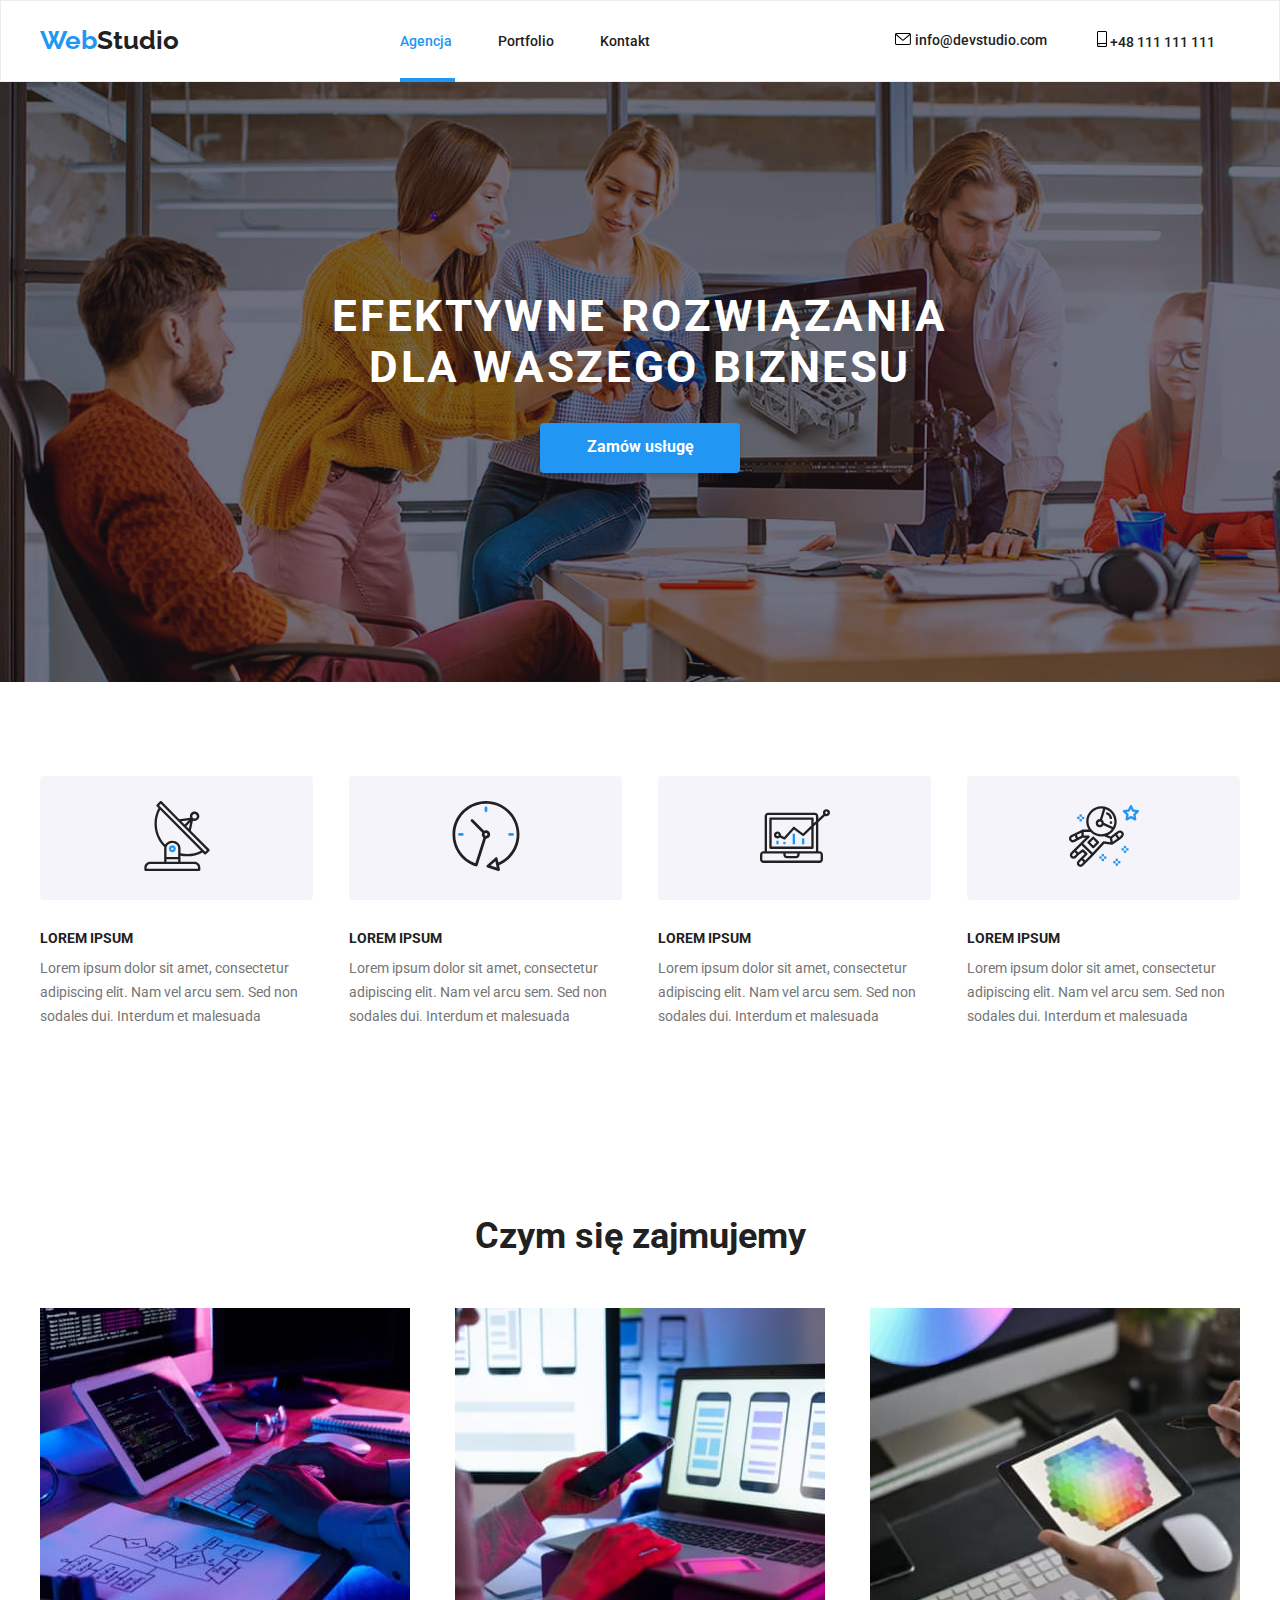
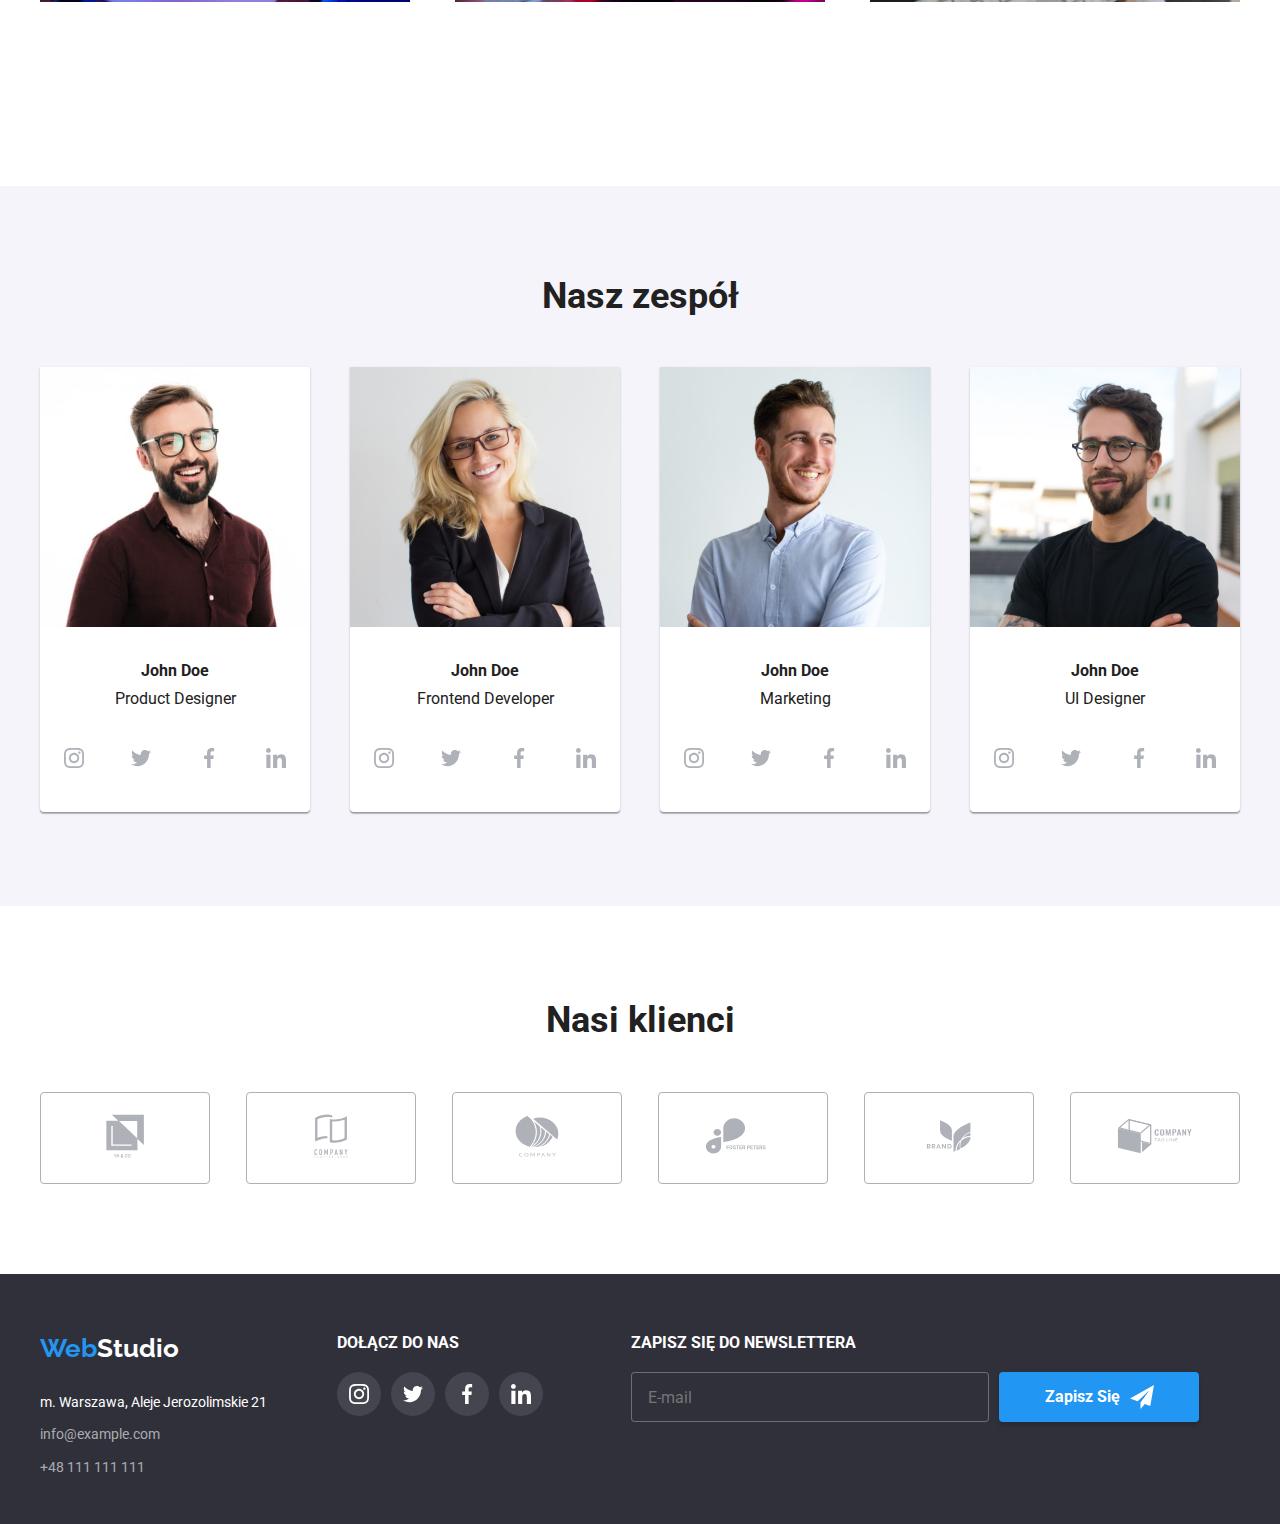
<file: index.html>
<!DOCTYPE html>
<html lang="en">
<head>
    <meta charset="UTF-8">
    <meta http-equiv="X-UA-Compatible" content="IE=edge">
    <meta name="viewport" content="width=device-width, initial-scale=1.0">
    <link rel="stylesheet" href="node_modules/modern-normalize/modern-normalize.css">
    <link rel="stylesheet" href="node_modules/modern-normalize/modern-normalize.css">
    <link rel="preconnect" href="https://fonts.googleapis.com">
    <link rel="preconnect" href="https://fonts.gstatic.com" crossorigin>
    <link href="https://fonts.googleapis.com/css2?family=Roboto:wght@400;500;700&display=swap" rel="stylesheet">
    <link rel="preconnect" href="https://fonts.googleapis.com">
    <link rel="preconnect" href="https://fonts.gstatic.com" crossorigin>
    <link href="https://fonts.googleapis.com/css2?family=Raleway:wght@700&display=swap" rel="stylesheet">
    <link rel="stylesheet" href="/css/main.min.css">
    <link rel="shortcut icon" type="image/jpg" href="/images/favicon.ico"/>
    <title>WebStudio</title>
</head>
<body>
    <header>
        <div class="popup-container is-hidden" data-modal>
            <div class="popup-container__window">
                <button class="popup-container__close-btn" data-modal-close>
                    <div>
                        <span></span>
                        <span></span>
                    </div>
                </button>
                <h3>Zostaw swoje dane w formularzu poniżej</h3>
                <form class="popup-form">
                    <label>
                        Imie
                        <div>
                            <input type="text" name="imie">
                            <span class="input-icon">
                                <svg width="12" height="12">
                                    <use href="/images/icons.svg#icon-input-name"></use>
                                </svg>
                            </span>
                        </div>
                    </label>
                    <label>
                        Telefon
                        <div>
                            <input type="tel" name="phone_number">
                            <span class="input-icon">
                                <svg height="13" width="13">
                                    <use href="/images/icons.svg#icon-input-phone"></use>
                                </svg>
                            </span>                            
                        </div>
                    </label>
                    <label>
                        Email
                        <div>
                            <input type="email" name="email">
                            <span class="input-icon">
                                <svg width="15" height="12">
                                    <use href="/images/icons.svg#icon-input-mail"></use>
                                </svg>
                            </span>
                        </div>
                    </label>
                    <label>
                        Komentarz
                        <textarea name="text" cols="30" rows="5" placeholder="Wprowadź tekst"></textarea>
                    </label>

                    <label class="checkbox-wrapper">
                        <div>
                            <input type="checkbox" class="checkbox">
                            <div>
                                <svg width="11" height="8">
                                    <use href="/images/icons.svg#icon-checkbox"></use>
                                </svg>
                            </div>    
                        </div>
                        <p>Oświadczam iż akceptuję <a href="#">Regulamin</a> i <a href="#">Politykę Prywatności.</a></p> 
                    </label>
                    <button class="popup-form__btn" type="submit">Wyślij</button>
                </form>
            </div>
        </div>

        <div class="navbar-wrapper">
            <div class="navbar">
                <a class="logo logo--black" href="/index.html"><span>Web</span>Studio</a>
                <nav class="navigation">
                    <ul class="navigation__list">
                        <li class="navigation__active-page"><a href="/index.html">Agencja</a></li>
                        <li><a href="/portfolio/">Portfolio</a></li>
                        <li><a href="#">Kontakt</a></li>
                    </ul>
                </nav>
                <ul class="navbar__contact-list">
                    <li>
                        <svg width="16" height="12">
                            <use href="/images/icons.svg#icon-envelope"></use>
                        </svg>
                        <a href="mailto:info@devstudio.com">info@devstudio.com</a>
                    </li>
                    <li>
                        <a href="tel:+48111111111">
                            <svg width="10" height="16">
                                <use href="/images/icons.svg#icon-smartphone"></use>
                            </svg>
                            +48 111 111 111
                        </a>
                    </li>
                </ul>
            </div>
        </div>
        <div class="splash">
            <h1>EFEKTYWNE ROZWIĄZANIA DLA WASZEGO BIZNESU </h1>
            <button class="splash__btn" data-modal-open type="button">Zamów usługę</button>
        </div>
    </header>

    <main>

        <section class="strengths">
            <div class="container">
                <ul>
                    <li>
                        <figure>
                            <svg width="70" height="70">
                                <use href="/images/icons.svg#icon-antenna"></use>
                            </svg>
                        </figure>
                        <h4>LOREM IPSUM</h4>
                        <p>
                            Lorem ipsum dolor sit amet, consectetur adipiscing elit. 
                            Nam vel arcu sem. Sed non sodales dui. Interdum et malesuada
                        </p>
                    </li>
                    <li>
                        <figure>
                            <svg width="70" height="70">
                                <use href="/images/icons.svg#icon-clock"></use>
                            </svg>
                        </figure>
                        <h4>LOREM IPSUM</h4>
                        <p>
                            Lorem ipsum dolor sit amet, consectetur adipiscing elit. 
                            Nam vel arcu sem. Sed non sodales dui. Interdum et malesuada
                        </p>
                    </li>
                    <li>
                        <figure>
                            <svg width="70" height="70">
                                <use href="/images/icons.svg#icon-diagram"></use>
                            </svg>
                        </figure>
                        <h4>LOREM IPSUM</h4>
                        <p>
                            Lorem ipsum dolor sit amet, consectetur adipiscing elit. 
                            Nam vel arcu sem. Sed non sodales dui. Interdum et malesuada
                        </p>
                    </li>
                    <li>
                        <figure>
                            <svg width="70" height="70">
                                <use href="/images/icons.svg#icon-astronaut"></use>
                            </svg>
                        </figure>
                        <h4>LOREM IPSUM</h4>
                        <p>
                            Lorem ipsum dolor sit amet, consectetur adipiscing elit. 
                            Nam vel arcu sem. Sed non sodales dui. Interdum et malesuada
                        </p>
                    </li>
                </ul>
            </div>
        </section>

        <section class="about">
            <div class="container">
                <h2>Czym się zajmujemy</h2>
                <ul class="about__list">
                    <li>
                        <figure>
                            <img src="/images/img.jpg" width="370" height="294" alt="photo">
                            <p>APLIKACJE KOMPUTEROWE</p>
                        </figure>
                    </li>
                    <li>
                        <figure>
                            <img src="/images/img2.jpg" width="370" height="294" alt="photo">
                            <p>APLIKACJE MOBILINE</p>
                        </figure>
                    </li>
                    <li>
                        <figure>
                            <img src="/images/img3.jpg" width="370" height="294" alt="photo">
                            <p>ROZWIĄZANIA GRAFICZNE</p>
                        </figure>
                    </li>
                </ul>
            </div>
        </section>

        <section class="our-team">
            <div class="container">
                <h2>Nasz zespół</h2>
                <ul our-team__list>
                    <li>
                        <figure>
                            <img src="/images/team1.jpg" width="270" height="260" alt="John Doe">
                        </figure>
                        <h4>John Doe</h4>
                        <p>Product Designer</p>
                        <ul class="media-icons-list">
                            <li>
                                <a href="#">
                                    <svg  width="20" height="20">
                                        <use href="/images/icons.svg#icon-instagram"></use>
                                    </svg>
                                </a>
                            </li>
                            <li>
                                <a href="#">
                                    <svg  width="20" height="20">
                                        <use href="/images/icons.svg#icon-twitter"></use>
                                    </svg>
                                </a>
                            </li>
                            <li>
                                <a href="#">
                                    <svg  width="20" height="20">
                                        <use href="/images/icons.svg#icon-facebook"></use>
                                    </svg>
                                </a>
                            </li>
                            <li>
                                <a href="#">
                                    <svg  width="20" height="20">
                                        <use href="/images/icons.svg#icon-linkedin"></use>
                                    </svg>
                                </a>
                            </li>
                        </ul>
                    </li>
                    <li>
                        <figure>
                            <img src="/images/team2.jpg" width="270" height="260" alt="John Doe">
                        </figure>
                        <h4>John Doe</h4>
                        <p>Frontend Developer</p>
                        <ul class="media-icons-list">
                            <li>
                                <a href="#">
                                    <svg  width="20" height="20">
                                        <use href="/images/icons.svg#icon-instagram"></use>
                                    </svg>
                                </a>
                            </li>
                            <li>
                                <a href="#">
                                    <svg  width="20" height="20">
                                        <use href="/images/icons.svg#icon-twitter"></use>
                                    </svg>
                                </a>
                            </li>
                            <li>
                                <a href="#">
                                    <svg  width="20" height="20">
                                        <use href="/images/icons.svg#icon-facebook"></use>
                                    </svg>
                                </a>
                            </li>
                            <li>
                                <a href="#">
                                    <svg  width="20" height="20">
                                        <use href="/images/icons.svg#icon-linkedin"></use>
                                    </svg>
                                </a>
                            </li>
                        </ul>
                    </li>
                    <li>
                        <figure>
                            <img src="/images/team3.jpg" width="270" height="260" alt="John Doe">
                        </figure>
                        <h4>John Doe</h4>
                        <p>Marketing</p>
                        <ul class="media-icons-list">
                            <li>
                                <a href="#">
                                    <svg  width="20" height="20">
                                        <use href="/images/icons.svg#icon-instagram"></use>
                                    </svg>
                                </a>
                            </li>
                            <li>
                                <a href="#">
                                    <svg  width="20" height="20">
                                        <use href="/images/icons.svg#icon-twitter"></use>
                                    </svg>
                                </a>
                            </li>
                            <li>
                                <a href="#">
                                    <svg  width="20" height="20">
                                        <use href="/images/icons.svg#icon-facebook"></use>
                                    </svg>
                                </a>
                            </li>
                            <li>
                                <a href="#">
                                    <svg  width="20" height="20">
                                        <use href="/images/icons.svg#icon-linkedin"></use>
                                    </svg>
                                </a>
                            </li>
                        </ul>
                    </li>
                    <li>
                        <figure>
                            <img src="/images/team4.jpg" width="270" height="260" alt="John Doe">
                        </figure>
                        <h4>John Doe</h4>
                        <p>UI Designer</p>
                        <ul class="media-icons-list">
                            <li>
                                <a href="#">
                                    <svg  width="20" height="20">
                                        <use href="/images/icons.svg#icon-instagram"></use>
                                    </svg>
                                </a>
                            </li>
                            <li>
                                <a href="#">
                                    <svg  width="20" height="20">
                                        <use href="/images/icons.svg#icon-twitter"></use>
                                    </svg>
                                </a>
                            </li>
                            <li>
                                <a href="#">
                                    <svg  width="20" height="20">
                                        <use href="/images/icons.svg#icon-facebook"></use>
                                    </svg>
                                </a>
                            </li>
                            <li>
                                <a href="#">
                                    <svg  width="20" height="20">
                                        <use href="/images/icons.svg#icon-linkedin"></use>
                                    </svg>
                                </a>
                            </li>
                        </ul>
                    </li>
                </ul>
            </div>
        </section>

        <section class="our-clients">
            <div class="container">
                <h2>Nasi klienci</h2>
                <ul>
                    <li>
                        <a href="#"></a>
                        <figure>
                            <svg width="93.79" height="43.93">
                                <use href="/images/icons.svg#icon-client1"></use>
                            </svg>
                        </figure>
                    </li>
                    <li>
                        <a href="#"></a>
                        <figure>
                            <svg width="93.79" height="43.93">
                                <use href="/images/icons.svg#icon-client2"></use>
                            </svg>
                        </figure>
                    </li>
                    <li>
                        <a href="#"></a>
                        <figure>
                            <svg width="93.79" height="43.93">
                                <use href="/images/icons.svg#icon-client3"></use>
                            </svg>
                        </figure>
                    </li>
                    <li>
                        <a href="#"></a>
                        <figure>
                            <svg width="113.79" height="73.93">
                                <use href="/images/icons.svg#icon-client4"></use>
                            </svg>
                        </figure>
                    </li>
                    <li>
                        <a href="#"></a>
                        <figure>
                            <svg width="93.79" height="43.93">
                                <use href="/images/icons.svg#icon-client5"></use>
                            </svg>
                        </figure>
                    </li>
                    <li>
                        <a href="#"></a>
                        <figure>
                            <svg width="93.79" height="73.93">
                                <use href="/images/icons.svg#icon-client6"></use>
                            </svg>
                        </figure>
                    </li>
                </ul>
            </div>
        </section>

    </main>

    <footer>
        <div class="container">
            <ul class="footer-list">
                <li>
                    <a class="logo logo--white" href="/index.html"><span>Web</span>Studio</a>
                    <address>
                        <ul class="address-footer">
                            <li>
                                <p>m. Warszawa, Aleje Jerozolimskie 21</p>
                            </li>
                            <li>
                                <a href="mailto:info@example.com">info@example.com</a>
                            </li>
                            <li>
                                <a href="tel:+48111111111">+48 111 111 111</a>
                            </li>
                        </ul>
                    </address>
                </li>
                <li>
                    <h4>DOŁĄCZ DO NAS</h4>
                    <ul class="media-icons-list">
                        <li>
                            <a href="#">
                                <svg  width="20" height="20">
                                    <use href="/images/icons.svg#icon-instagram"></use>
                                </svg>
                            </a>
                        </li>
                        <li>
                            <a href="#">
                                <svg  width="20" height="20">
                                    <use href="/images/icons.svg#icon-twitter"></use>
                                </svg>
                            </a>
                        </li>
                        <li>
                            <a href="#">
                                <svg  width="20" height="20">
                                    <use href="/images/icons.svg#icon-facebook"></use>
                                </svg>
                            </a>
                        </li>
                        <li>
                            <a href="#">
                                <svg  width="20" height="20">
                                    <use href="/images/icons.svg#icon-linkedin"></use>
                                </svg>
                            </a>
                        </li>
                    </ul>
                </li>
                <li class="newsletter">
                    <h4>ZAPISZ SIĘ DO NEWSLETTERA</h4>
                    <form class="newsletter__form">
                        <input type="email" name="email" placeholder="E-mail">
                        <button type="submit">
                            <span>Zapisz Się</span>
                            <svg height="24" width="24">
                                <use href="/images/icons.svg#icon-icon-send"></use>
                            </svg>
                        </button>
                    </form>
                </li>
            </ul>
        </div>
    </footer>

    <script src="./js/modal.js"></script>
</body>
</html>
</file>
<file: css/main.min.css>
*{margin:0;padding:0;-webkit-box-sizing:border-box;box-sizing:border-box}body{font-family:"Roboto",sans-serif;color:#212121}body header{width:100%}body a{text-decoration:none;color:#212121}body section{padding-top:94px;padding-bottom:94px}body section:last-child{padding-bottom:90px}body footer{padding:60px 0}body ul{list-style:none}body h2{font-size:36px}.is-hidden{opacity:0;pointer-events:none}.container{width:1200px;margin:0 auto}.splash__btn{width:200px;height:50px;color:#fff;background-color:#2196F3;border:none;-webkit-box-shadow:0px 4px 4px rgba(0,0,0,0.15);box-shadow:0px 4px 4px rgba(0,0,0,0.15);border-radius:4px;font-weight:bold;margin-top:30px;cursor:pointer;z-index:2}.popup-form__btn{width:200px;height:50px;margin:0 auto;border:none;background:#2196F3;-webkit-box-shadow:0px 4px 4px rgba(0,0,0,0.15);box-shadow:0px 4px 4px rgba(0,0,0,0.15);border-radius:4px;color:#fff;font-size:16px;cursor:pointer}.portfolio__btns{display:-webkit-box;display:-ms-flexbox;display:flex;-webkit-box-pack:center;-ms-flex-pack:center;justify-content:center;padding-bottom:50px}.portfolio__btns li{padding-left:8px}.portfolio__btn{position:relative;padding:0 22px;height:38px;background-color:#F5F4FA;border:none;border-radius:4px;font-weight:Medium;font-size:16px;font-family:"Roboto",sans-serif;color:#212121;margin-top:30px;cursor:pointer;letter-spacing:3%;-webkit-transition:all 0.25s cubic-bezier(0.4, 0, 0.2, 1);transition:all 0.25s cubic-bezier(0.4, 0, 0.2, 1)}.portfolio__btn:hover{color:#fff;background-color:#2196F3}.portfolio__btn:hover::after{opacity:1}.portfolio__btn::after{content:"";height:100%;width:100%;-webkit-box-shadow:0px 3px 1px rgba(0,0,0,0.1),0px 1px 2px rgba(0,0,0,0.08),0px 2px 2px rgba(0,0,0,0.12);box-shadow:0px 3px 1px rgba(0,0,0,0.1),0px 1px 2px rgba(0,0,0,0.08),0px 2px 2px rgba(0,0,0,0.12);position:absolute;top:0;left:0;-webkit-transition:opacity 0.25s cubic-bezier(0.4, 0, 0.2, 1);transition:opacity 0.25s cubic-bezier(0.4, 0, 0.2, 1);opacity:0;border-radius:4px}.logo{display:inline;font-family:"Raleway",sans-serif;font-size:26px;font-weight:bold}.logo--black span{color:#2196F3}.logo--white{color:#fff}.logo--white span{color:#2196F3}.navbar-wrapper{border:1px solid #ECECEC;position:relative}.navbar-wrapper .navbar{width:100%;height:80px;display:-webkit-box;display:-ms-flexbox;display:flex;-webkit-box-pack:justify;-ms-flex-pack:justify;justify-content:space-between;-webkit-box-align:center;-ms-flex-align:center;align-items:center;margin:0 auto;width:1200px}.navbar-wrapper .navbar ul{display:-webkit-box;display:-ms-flexbox;display:flex}.navbar-wrapper .navbar ul li a{font-size:14px;font-weight:500}.navbar-wrapper .navbar__contact-list li{padding:0 25px}.navbar-wrapper .navbar__contact-list li svg{-webkit-transition:fill 0.25s cubic-bezier(0.4, 0, 0.2, 1);transition:fill 0.25s cubic-bezier(0.4, 0, 0.2, 1)}.navbar-wrapper .navbar__contact-list li a{-webkit-transition:color 0.25s cubic-bezier(0.4, 0, 0.2, 1);transition:color 0.25s cubic-bezier(0.4, 0, 0.2, 1)}.navbar-wrapper .navbar__contact-list li:hover svg{fill:#2196F3}.navbar-wrapper .navbar__contact-list li:hover a{color:#2196F3}.navbar-wrapper .navbar .navigation__list li{padding:0 23px}.navbar-wrapper .navbar .navigation__list li a{font-size:14px;-webkit-transition:color 0.25s cubic-bezier(0.4, 0, 0.2, 1);transition:color 0.25s cubic-bezier(0.4, 0, 0.2, 1)}.navbar-wrapper .navbar .navigation__list li a:hover{color:#2196F3}.navbar-wrapper .navbar .navigation__list .navigation__active-page a{color:#2196F3}.navbar-wrapper .navbar .navigation__list .navigation__active-page::after{content:"";position:absolute;bottom:-1px;display:block;height:4px;width:55px;background-color:#2196F3}.popup-container{height:100vh;width:100vw;background-color:rgba(0,0,0,0.2);z-index:150;position:fixed;top:0;display:-webkit-box;display:-ms-flexbox;display:flex;-webkit-box-pack:center;-ms-flex-pack:center;justify-content:center;-webkit-box-align:center;-ms-flex-align:center;align-items:center;-webkit-transition:opacity 0.25s cubic-bezier(0.4, 0, 0.2, 1);transition:opacity 0.25s cubic-bezier(0.4, 0, 0.2, 1)}.popup-container__window{position:relative;height:581px;width:528px;background-color:#fff;border-radius:4px;padding:40px}.popup-container__window .popup-container__close-btn{position:absolute;right:8px;top:8px;border:1px solid rgba(0,0,0,0.1);border-radius:50%;width:30px;height:30px;background-color:transparent;cursor:pointer}.popup-container__window .popup-container__close-btn div{position:relative;width:100%;height:100%}.popup-container__window .popup-container__close-btn div span{display:block;width:16px;height:2px;background-color:#212121;position:absolute;left:51%;top:50%;-webkit-transform:translate(-50%, -50%) rotate(45deg);transform:translate(-50%, -50%) rotate(45deg)}.popup-container__window .popup-container__close-btn div span:last-child{-webkit-transform:translate(-50%, -50%) rotate(-45deg);transform:translate(-50%, -50%) rotate(-45deg)}.popup-container__window h3{text-align:center;font-size:20px;margin-bottom:12px}.popup-container__window .popup-form{display:-webkit-box;display:-ms-flexbox;display:flex;-webkit-box-orient:vertical;-webkit-box-direction:normal;-ms-flex-direction:column;flex-direction:column;gap:10px;width:100%}.popup-container__window .popup-form label{font-size:12px;color:#757575}.popup-container__window .popup-form label div{position:relative}.popup-container__window .popup-form label div input{height:40px;width:100%;border:none;outline:1px solid rgba(33,33,33,0.2);border-radius:4px;padding:12px;padding-left:38px;-webkit-transition:outline 0.25s cubic-bezier(0.4, 0, 0.2, 1);transition:outline 0.25s cubic-bezier(0.4, 0, 0.2, 1)}.popup-container__window .popup-form label div input:focus{outline:2px solid #2196F3}.popup-container__window .popup-form label div input:focus+.input-icon svg{fill:#2196F3}.popup-container__window .popup-form label div .input-icon{position:absolute;left:0;top:50%;-webkit-transform:translate(15px, -50%);transform:translate(15px, -50%);display:block;width:12px;height:12px}.popup-container__window .popup-form label div .input-icon svg{-webkit-transition:fill 0.25s cubic-bezier(0.4, 0, 0.2, 1);transition:fill 0.25s cubic-bezier(0.4, 0, 0.2, 1)}.popup-container__window .popup-form label textarea{width:100%;height:120px;border:none;outline:1px solid rgba(33,33,33,0.2);border-radius:4px;resize:none;padding:12px;-webkit-transition:outline 0.25s cubic-bezier(0.4, 0, 0.2, 1);transition:outline 0.25s cubic-bezier(0.4, 0, 0.2, 1)}.popup-container__window .popup-form label textarea::-webkit-input-placeholder{color:rgba(117,117,117,0.5)}.popup-container__window .popup-form label textarea:-ms-input-placeholder{color:rgba(117,117,117,0.5)}.popup-container__window .popup-form label textarea::-ms-input-placeholder{color:rgba(117,117,117,0.5)}.popup-container__window .popup-form label textarea::placeholder{color:rgba(117,117,117,0.5)}.popup-container__window .popup-form label textarea:focus{outline:2px solid #2196F3}.popup-container__window .popup-form .checkbox-wrapper{display:-webkit-box;display:-ms-flexbox;display:flex;-webkit-box-align:center;-ms-flex-align:center;align-items:center;padding:20px 10px 20px 15px}.popup-container__window .popup-form .checkbox-wrapper>div{width:16px;height:16px;position:relative;margin-right:10px}.popup-container__window .popup-form .checkbox-wrapper>div input[type="checkbox"]{opacity:0;width:100%;height:100%;width:16px;height:15px;margin-bottom:30px}.popup-container__window .popup-form .checkbox-wrapper>div input[type="checkbox"]:checked+div{background-color:#2196F3;border:none}.popup-container__window .popup-form .checkbox-wrapper>div input[type="checkbox"]:checked+div svg{display:block}.popup-container__window .popup-form .checkbox-wrapper>div>div{pointer-events:none;position:absolute;left:0;top:0;width:100%;height:100%;display:-webkit-box;display:-ms-flexbox;display:flex;-webkit-box-pack:center;-ms-flex-pack:center;justify-content:center;-webkit-box-align:center;-ms-flex-align:center;align-items:center;background-color:#fff;border:2px solid #212121;border-radius:3px;-webkit-box-sizing:border-box;box-sizing:border-box;-webkit-transition:background-color 0.25s cubic-bezier(0.4, 0, 0.2, 1);transition:background-color 0.25s cubic-bezier(0.4, 0, 0.2, 1)}.popup-container__window .popup-form .checkbox-wrapper>div>div svg{display:none;fill:#fff}.popup-container__window .popup-form .checkbox-wrapper p{font-size:14px}.popup-container__window .popup-form .checkbox-wrapper p a{text-decoration:underline;color:#2196F3}.splash{position:relative;display:-webkit-box;display:-ms-flexbox;display:flex;-webkit-box-align:center;-ms-flex-align:center;align-items:center;-webkit-box-pack:center;-ms-flex-pack:center;justify-content:center;-webkit-box-orient:vertical;-webkit-box-direction:normal;-ms-flex-direction:column;flex-direction:column;height:600px;max-width:1600px;background-image:url("/images/header-background.jpg");background-repeat:no-repeat;background-size:cover;color:#fff;text-align:center;margin:0 auto}.splash:after{content:"";position:absolute;top:0;left:0;width:100%;height:100%;background:rgba(47,48,58,0.4);opacity:.7;background-size:cover}.splash h1{font-size:44px;max-width:650px;letter-spacing:0.06em;z-index:2}.strengths ul{display:-webkit-box;display:-ms-flexbox;display:flex;-webkit-box-pack:justify;-ms-flex-pack:justify;justify-content:space-between}.strengths ul li figure{background-color:#F5F4FA;padding:25px 101.5px;border-radius:4px;margin-bottom:30px;-webkit-transition:border 0.25s cubic-bezier(0.4, 0, 0.2, 1);transition:border 0.25s cubic-bezier(0.4, 0, 0.2, 1)}.strengths ul li h4{padding-bottom:10px;font-size:14px;font-weight:bold}.strengths ul li p{line-height:24px;color:#757575;font-size:14px;max-width:260px}.about h2{text-align:center;font-size:36px;padding-bottom:50px}.about__list{display:-webkit-box;display:-ms-flexbox;display:flex;-webkit-box-pack:justify;-ms-flex-pack:justify;justify-content:space-between}.about__list li{height:294px;width:370px}.about__list li figure{position:relative;height:294px;overflow:hidden}.about__list li figure p{position:absolute;text-align:center;z-index:10;bottom:-100px;background:rgba(47,48,58,0.8);width:100%;padding:33px 0;color:#fff;font-size:14px;font-weight:bold;line-height:16.41px;-webkit-transition:bottom 250ms cubic-bezier(0.4, 0, 0.2, 1);transition:bottom 250ms cubic-bezier(0.4, 0, 0.2, 1)}.about__list li:hover p{bottom:0}.our-team{padding-top:90px;margin-top:90px;background-color:#F5F4FA}.our-team h2{text-align:center;padding-bottom:50px}.our-team ul{display:-webkit-box;display:-ms-flexbox;display:flex;-webkit-box-pack:justify;-ms-flex-pack:justify;justify-content:space-between}.our-team ul li{text-align:center;background:#fff;-webkit-box-shadow:0px 1px 3px rgba(0,0,0,0.12),0px 1px 1px rgba(0,0,0,0.14),0px 2px 1px rgba(0,0,0,0.2);box-shadow:0px 1px 3px rgba(0,0,0,0.12),0px 1px 1px rgba(0,0,0,0.14),0px 2px 1px rgba(0,0,0,0.2);border-radius:0px 0px 4px 4px}.our-team ul li h4{padding-top:30px}.our-team ul li p{padding:10px 0 30px 0}.our-team .media-icons-list{display:-webkit-box;display:-ms-flexbox;display:flex;-ms-flex-pack:distribute;justify-content:space-around;margin-bottom:30px}.our-team .media-icons-list li{display:-webkit-box;display:-ms-flexbox;display:flex;border-radius:50%;width:44px;height:44px;-webkit-box-align:center;-ms-flex-align:center;align-items:center;-webkit-box-pack:center;-ms-flex-pack:center;justify-content:center;margin:0 5px;cursor:pointer;-webkit-box-shadow:none;box-shadow:none;-webkit-transition:background-color 0.25s cubic-bezier(0.4, 0, 0.2, 1);transition:background-color 0.25s cubic-bezier(0.4, 0, 0.2, 1)}.our-team .media-icons-list li:hover{background-color:#2196F3}.our-team .media-icons-list li a{margin:0}.our-team .media-icons-list li svg{fill:#AFB1B8;-webkit-transition:fill 0.25s cubic-bezier(0.4, 0, 0.2, 1);transition:fill 0.25s cubic-bezier(0.4, 0, 0.2, 1)}.our-team .media-icons-list li:hover svg{fill:#fff}.our-clients h2{text-align:center}.our-clients ul{display:-webkit-box;display:-ms-flexbox;display:flex;-webkit-box-pack:justify;-ms-flex-pack:justify;justify-content:space-between;margin-top:50px}.our-clients ul li{display:-webkit-box;display:-ms-flexbox;display:flex;-webkit-box-pack:center;-ms-flex-pack:center;justify-content:center;-webkit-box-align:center;-ms-flex-align:center;align-items:center;height:92px;width:170px;border:1px solid #AFB1B8;border-radius:4px;position:relative;-webkit-transition:background-color 0.25s cubic-bezier(0.4, 0, 0.2, 1);transition:background-color 0.25s cubic-bezier(0.4, 0, 0.2, 1)}.our-clients ul li:hover{border-color:#2196F3}.our-clients ul li:hover svg{fill:#2196F3}.our-clients ul li a{position:absolute;height:100%;width:100%;left:0;top:0}.our-clients ul li svg{fill:#AFB1B8;-webkit-transition:fill 0.25s cubic-bezier(0.4, 0, 0.2, 1);transition:fill 0.25s cubic-bezier(0.4, 0, 0.2, 1)}footer{height:250px;background-color:#2F303A;color:#fff}footer .footer-list{display:-webkit-box;display:-ms-flexbox;display:flex}footer .footer-list h4{margin-bottom:20px}footer a{margin-top:60px}.address-footer{margin-right:70px}.address-footer li{padding-top:15px}.address-footer li p{font-weight:400;font-style:normal;font-size:14px}.address-footer li a{font-size:14px;font-style:normal;color:var(--color-white);color:#FFFFFF99}.address-footer li:first-child{padding-top:30px}.footer-list .media-icons-list{display:-webkit-box;display:-ms-flexbox;display:flex}.footer-list .media-icons-list li{border-radius:50%;background-color:rgba(255,255,255,0.1);width:44px;height:44px;margin-right:10px;overflow:hidden;-webkit-transition:background-color 0.25s cubic-bezier(0.4, 0, 0.2, 1);transition:background-color 0.25s cubic-bezier(0.4, 0, 0.2, 1)}.footer-list .media-icons-list li:hover{background-color:#2196F3}.footer-list .media-icons-list li a{display:-webkit-box;display:-ms-flexbox;display:flex;height:100%;width:100%;margin:0;-webkit-box-pack:center;-ms-flex-pack:center;justify-content:center;-webkit-box-align:center;-ms-flex-align:center;align-items:center}.footer-list .media-icons-list li a svg{fill:#fff}.newsletter{margin-left:78px}.newsletter__form{display:-webkit-box;display:-ms-flexbox;display:flex;-webkit-box-pack:start;-ms-flex-pack:start;justify-content:flex-start;-webkit-box-align:center;-ms-flex-align:center;align-items:center;gap:10px}.newsletter__form input{background-color:#2F303A;border:1px solid rgba(255,255,255,0.3);border-radius:4px;height:50px;width:358px;padding-left:16px;color:#fff}.newsletter__form button{background-color:#2196F3;color:#fff;height:50px;width:200px;-webkit-box-shadow:0px 4px 4px rgba(0,0,0,0.15);box-shadow:0px 4px 4px rgba(0,0,0,0.15);border-radius:4px;border:none;cursor:pointer;font-weight:bold;display:-webkit-box;display:-ms-flexbox;display:flex;-webkit-box-pack:center;-ms-flex-pack:center;justify-content:center;-webkit-box-align:center;-ms-flex-align:center;align-items:center;gap:10px}.newsletter__form button svg{fill:#fff}.portfolio__gallery{display:-webkit-box;display:-ms-flexbox;display:flex;-ms-flex-wrap:wrap;flex-wrap:wrap;margin-bottom:64px;-webkit-box-pack:center;-ms-flex-pack:center;justify-content:center}.portfolio__gallery li{width:370px;margin:0 15px 30px 15px;position:relative}.portfolio__gallery li::after{content:"";height:100%;width:100%;-webkit-box-shadow:0px 1px 1px rgba(0,0,0,0.12),0px 4px 4px rgba(0,0,0,0.06),1px 4px 6px rgba(0,0,0,0.16);box-shadow:0px 1px 1px rgba(0,0,0,0.12),0px 4px 4px rgba(0,0,0,0.06),1px 4px 6px rgba(0,0,0,0.16);position:absolute;top:0;left:0;-webkit-transition:opacity 0.25s cubic-bezier(0.4, 0, 0.2, 1);transition:opacity 0.25s cubic-bezier(0.4, 0, 0.2, 1);opacity:0}.portfolio__gallery li:hover::after{opacity:1}.portfolio__gallery li img{vertical-align:middle}.portfolio__gallery li figcaption{margin:0;border-right:1px solid #eee;border-bottom:1px solid #eee;border-left:1px solid #eee}.portfolio__gallery li h3{padding-top:20px;padding-left:24px;font-size:18px}.portfolio__gallery li p{color:#757575;padding:5px 24px 20px 24px}.portfolio__gallery li .gallery-img{position:relative;overflow:hidden}.portfolio__gallery li .gallery-img__description{position:absolute;text-align:left;bottom:-300px;background:rgba(33,150,243,0.9);width:100%;padding:63px 24px;color:#fff;font-size:18px;letter-spacing:3%;line-height:28px;-webkit-transition:bottom 250ms cubic-bezier(0.4, 0, 0.2, 1);transition:bottom 250ms cubic-bezier(0.4, 0, 0.2, 1)}.portfolio__gallery li:hover .gallery-img__description{bottom:0}.portfolio__gallery li:nth-child(3n){margin-right:0}
/*# sourceMappingURL=main.min.css.map */
</file>
